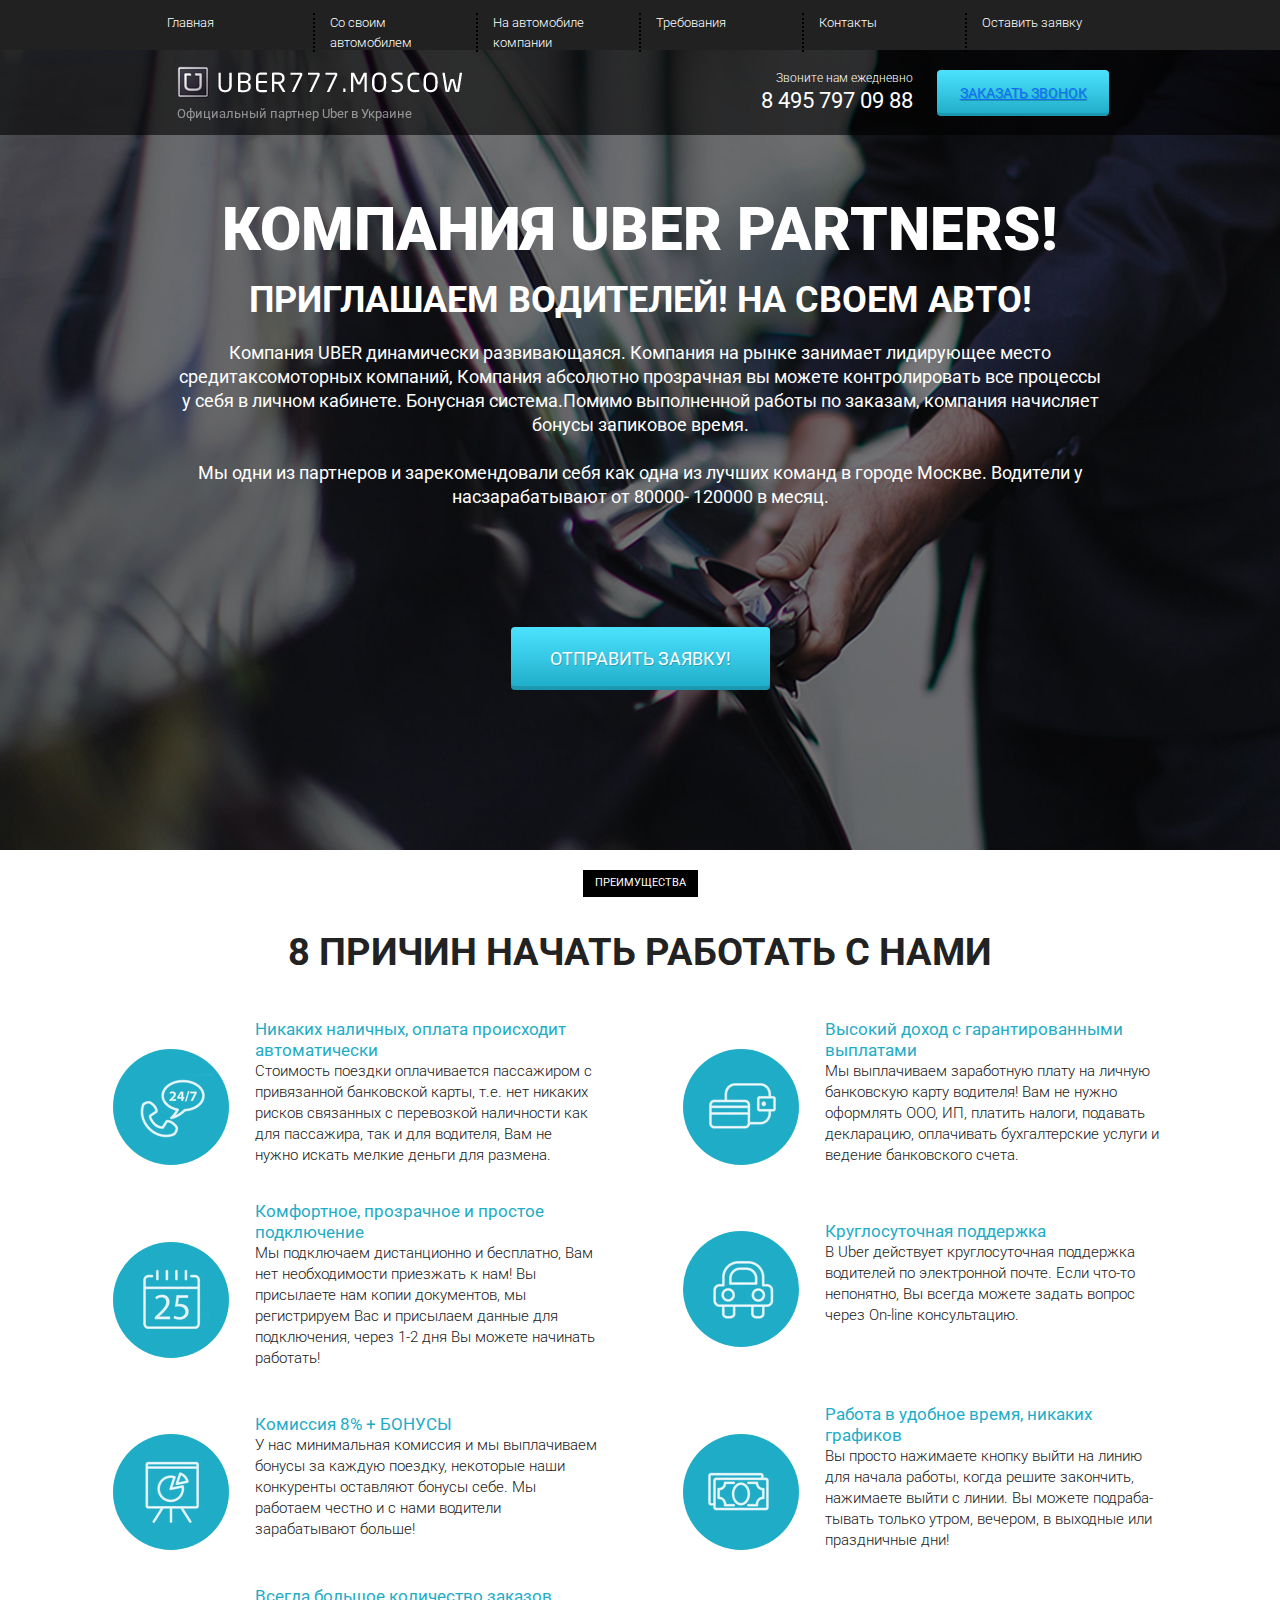
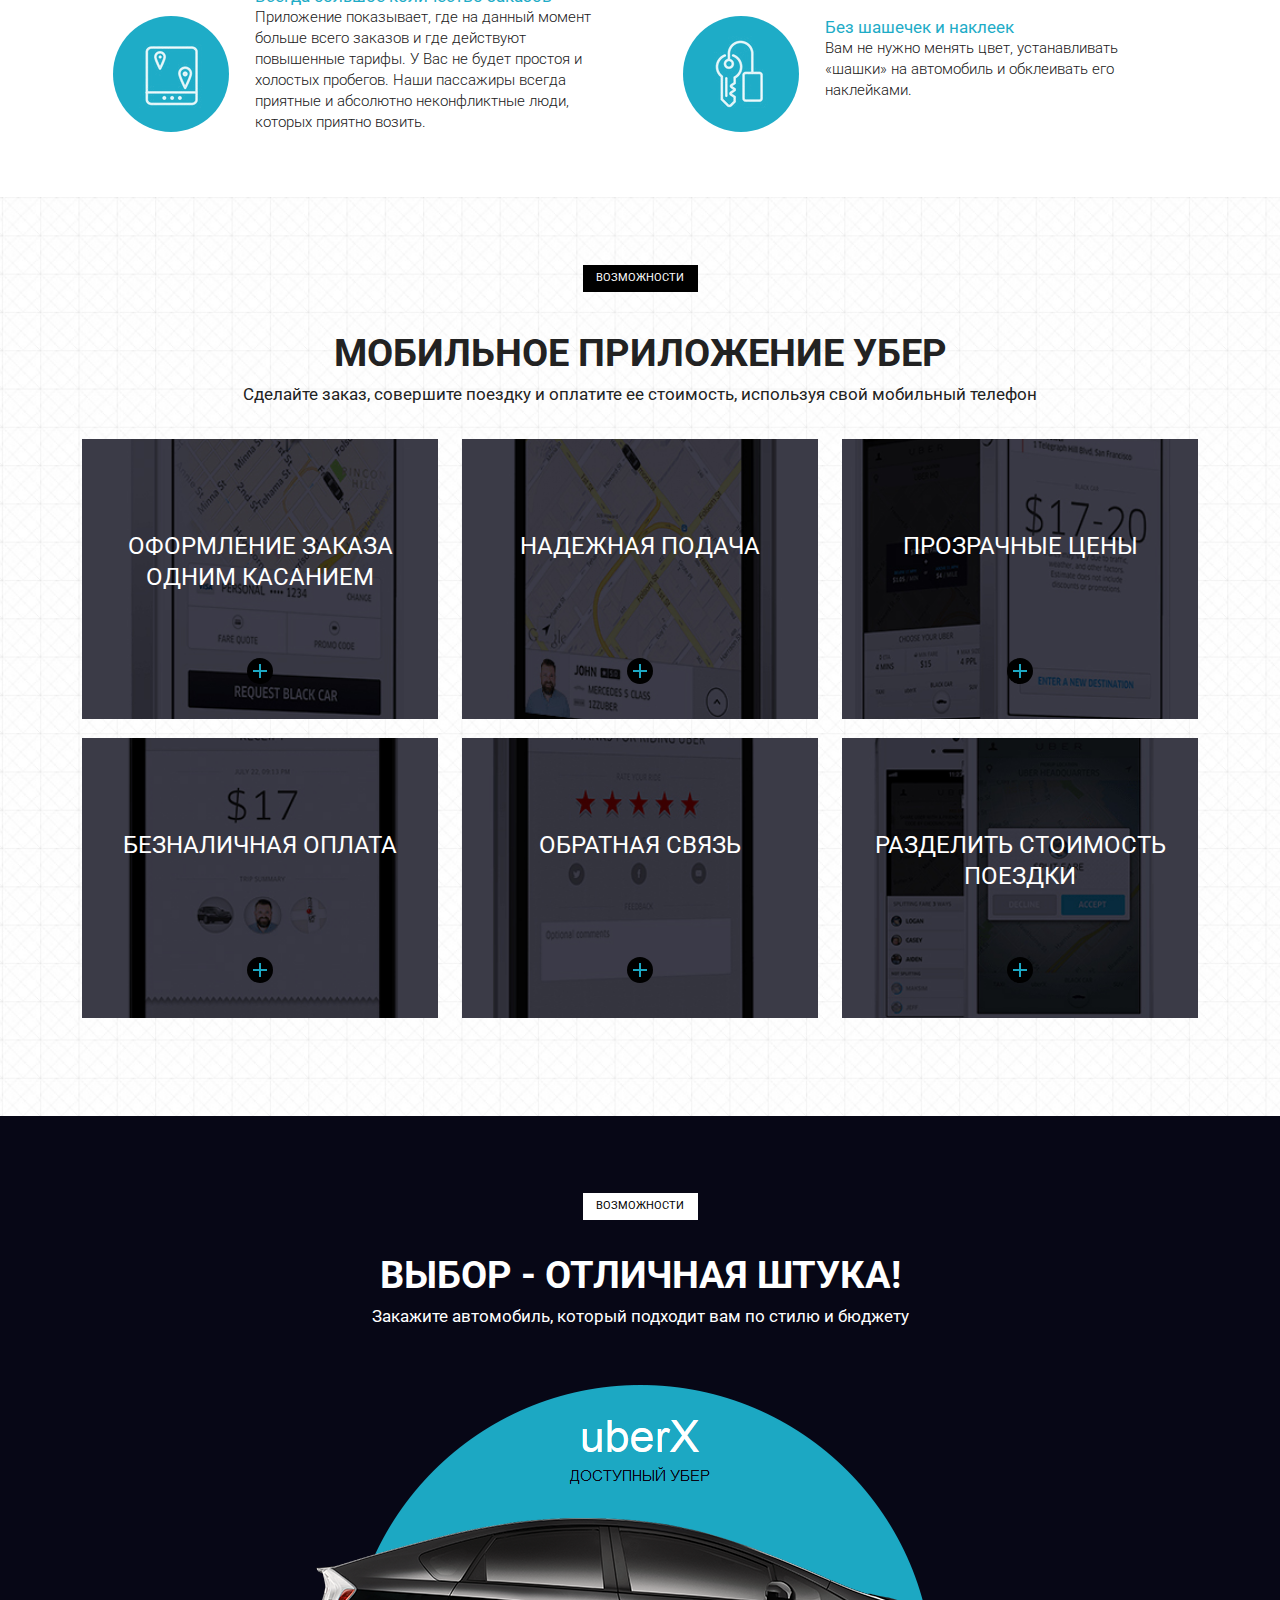
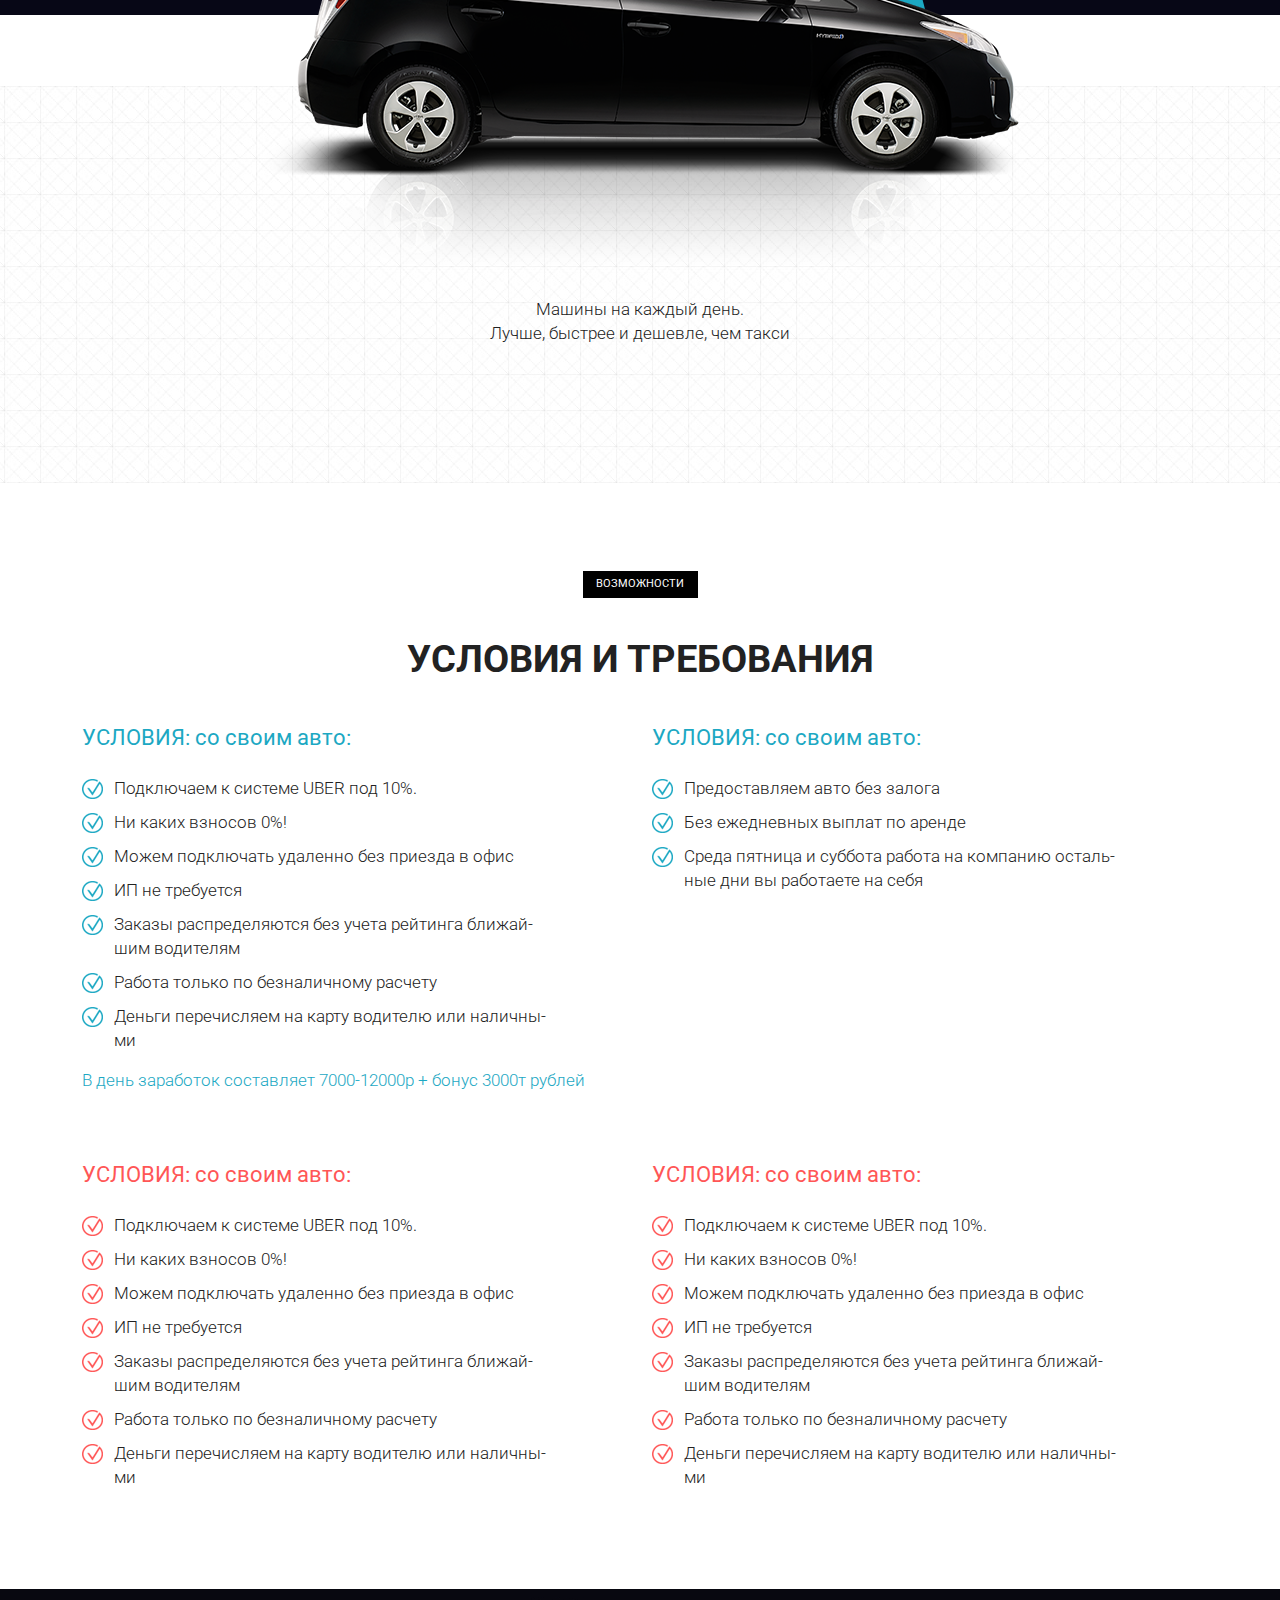
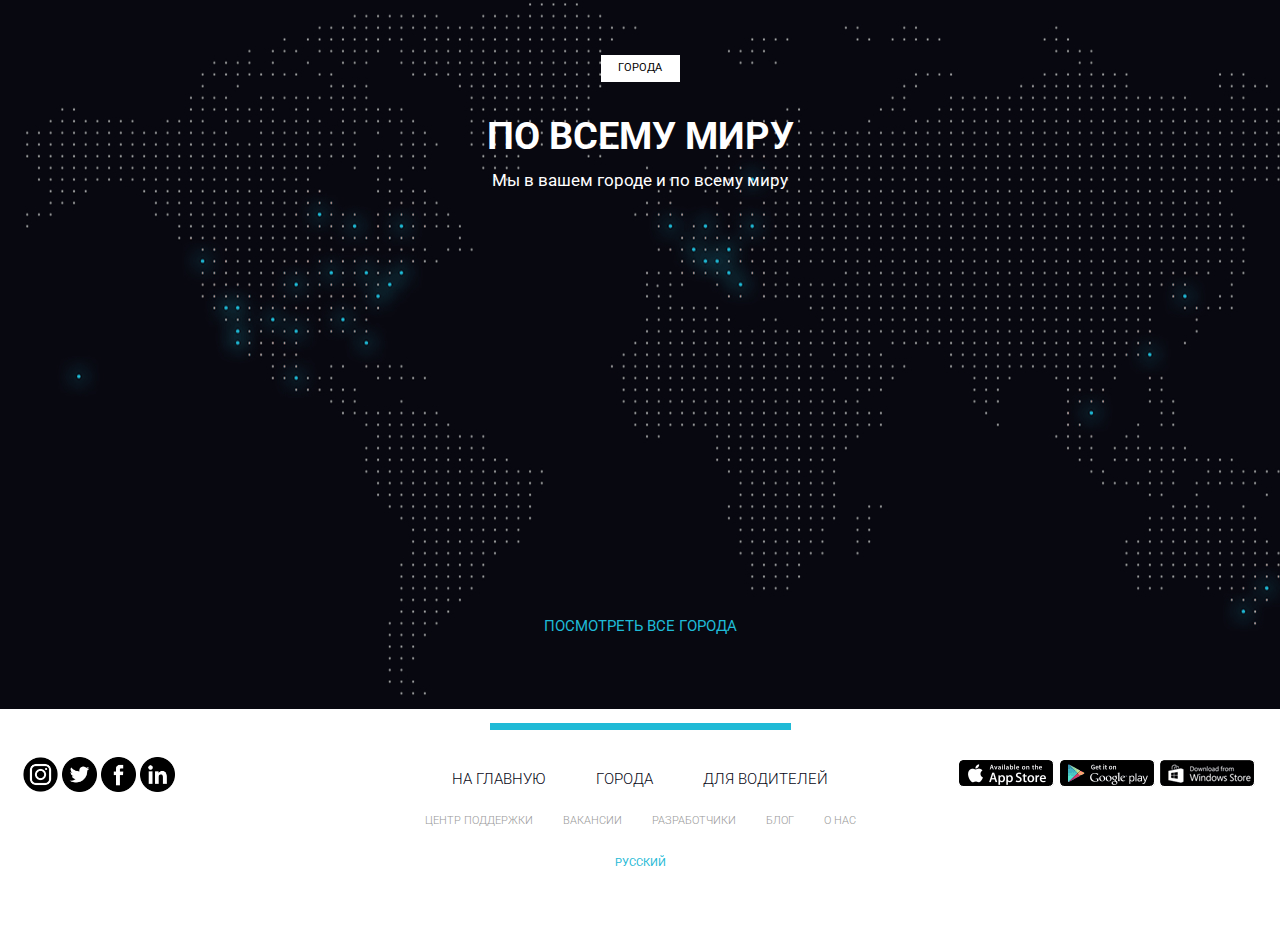
<file: index.html>
<!DOCTYPE html>
<html lang="en">

<head>
    <meta charset="UTF-8">
    <meta http-equiv="X-UA-Compatible" content="IE=edge">
    <meta name="viewport" content="width=device-width, initial-scale=1.0">
    <title>UBER</title>
    <link rel="icon" href="img/icons/favicon.ico " type="image/x-icon">
    <link href="https://fonts.googleapis.com/css2?family=Roboto:wght@100;300;400;700&display=swap" rel="stylesheet">
    <link rel="stylesheet" href="css/bootstrap-reboot.min.css">
    <link rel="stylesheet" href="css/bootstrap-grid.min.css">
    <link rel="stylesheet" href="css/bootstrap.css">
    <link rel="stylesheet" href="css/style.css">
</head>

<body>
    <header>
        <nav>
            <div class="container">
            <ul class="menu">
                <li class="menu_item"><a href="#" title="Главная" class="menu_link">Главная</a></li>
                <li class="menu_item"><a href="#require" class="menu_link" target="_blank">Со своим автомобилем</a></li>
                <li class="menu_item"><a href="#" class="menu_link"> На автомобиле компании<a><li>
                <li class="menu_item"><a href="#" class="menu_link">Требования</a></li>
                <li class="menu_item"><a href="#" class="menu_link">Контакты</a></li>
                <li class="menu_item"><a href="#" class="menu_link">Оставить заявку</a></li>
            </ul>
            </div>
            <div class="hamburger">
                <span></span>
                <span></span>
                <span></span>
            </div> 
        </nav>
        <div class="subheader">
            <div class="container">
                <div class="row">
                    <div class="col-6 col-md-4 offset-md-1">
                        <a href="#" class="subheader_logo"><img src="img/logo/Uber.png" alt="logo"></a>
                        <div class="subheader_official">
                            Официальный партнер Uber в Украине
                        </div>
                    </div>
                    <div class="xs-hidden col-md-3 offset-md-1 col-xl-2 offset-xl-2">
                        <div class="subheader_call">Звоните нам ежедневно</div>
                        <a href="tel:84957970988" class="subheader_phone">8 495 797 09 88</a>
                    </div>
                    <div class="col-6 col-md-3">
                        <a href="tel:84957970988" class="xs-visible subheader_phone">8 495 797 09 88</a>
                        <button class="btn"><a href="tel:84957970988">заказать звонок</a></button>
                    </div>
                </div>
            </div>
        </div>
    </header>

<section class="promo">
<div class="container">
<div class="row">
    <div class="col-md-12 offset-md-0 col-lg-10 offset-lg-1">
    <h1 class="promo_header">КОМПАНИЯ UBER PARTNERS!</h1>
    <h2 class="promo_subheader">ПРИГЛАШАЕМ ВОДИТЕЛЕЙ! НА СВОЕМ АВТО!</h2>
    <div class="promo_descr">Компания UBER динамически развивающаяся. 
        Компания на рынке занимает лидирующее место
        средитаксомоторных компаний, Компания абсолютно прозрачная вы можете контролировать все процессы у
        себя в личном кабинете. Бонуcная система.Помимо выполненной работы по заказам, компания начисляет
        бонусы запиковое время.
        <br><br>
        Мы одни из партнеров и зарекомендовали себя как одна из лучших команд в городе Москве. Водители у
        насзарабатывают от 80000- 120000 в месяц.</div>
    </div>  
    <button class="btn">ОТПРАВИТЬ ЗАЯВКУ!</button>
</div>
</div>
</section>
<section class="reasons">
<div class="container">
<div class="label">преимущества</div>
<h2 class="title">8 причин начать работать с нами</h2>
<div class="row">
    <div class="col-md-6">
        <div class="reasons_block">
            <div class="reasons_round">
                <img src="img/icons/Иконка.png" alt="1">
            </div>
            <div class="reasons_descr">
                <div class="reasons_subtitle">Никаких наличных, оплата происходит автоматически</div>
                <div class="reasons_text">Стоимость поездки оплачивается пассажиром с привязанной банковской карты, т.е. нет никаких рисков связанных с перевозкой наличности как для пассажира, так и для водителя, Вам не нужно искать мелкие деньги для размена.</div>
            </div>
        </div>
    </div>
    <div class="col-md-6">
        <div class="reasons_block">
            <div class="reasons_round">
                <img src="img/icons/Иконка1.png" alt="2">
            </div>
            <div class="reasons_descr">
                <div class="reasons_subtitle">Высокий доход с гарантированными выплатами</div>
                <div class="reasons_text">Мы выплачиваем заработную плату на личную банковскую карту водителя! Вам не нужно оформлять ООО, ИП, платить налоги, подавать декларацию, оплачивать бухгалтерские услуги и ведение банковского счета.</div>
            </div>
        </div>
    </div>
    <div class="col-md-6">
        <div class="reasons_block">
            <div class="reasons_round">
                <img src="img/icons/Иконка2.png" alt="3">
            </div>
            <div class="reasons_descr">
                <div class="reasons_subtitle">Комфортное, прозрачное и простое  подключение</div>
                <div class="reasons_text">Мы подключаем дистанционно и бесплатно, Вам нет необходимости приезжать к нам! Вы присылаете нам копии документов, мы регистрируем Вас и присылаем данные для подключения, через 1-2 дня Вы можете начинать работать!</div>
            </div>
        </div>
    </div>
    <div class="col-md-6">
        <div class="reasons_block">
            <div class="reasons_round">
                <img src="img/icons/Иконка3.png" alt="4">
            </div>
            <div class="reasons_descr">
                <div class="reasons_subtitle">Круглосуточная поддержка</div>
                <div class="reasons_text">В Uber действует круглосуточная поддержка водителей по электронной почте. Если что-то непонятно, Вы всегда можете задать вопрос через On-line консультацию.</div>
            </div>
        </div>
    </div>
    <div class="col-md-6">
        <div class="reasons_block">
            <div class="reasons_round">
                <img src="img/icons/Иконка4.png" alt="5">
            </div>
            <div class="reasons_descr">
                <div class="reasons_subtitle">Комиссия 8% + БОНУСЫ</div>
                <div class="reasons_text">У нас минимальная комиссия и мы выплачиваем бонусы за каждую поездку, некоторые наши конкуренты оставляют бонусы себе. Мы работаем честно и с нами водители зарабатывают больше!</div>
            </div>
        </div>
    </div>
        <div class="col-md-6">
            <div class="reasons_block">
                <div class="reasons_round">
                    <img src="img/icons/Иконка5.png" alt="6">
                </div>
                <div class="reasons_descr">
                    <div class="reasons_subtitle">Работа в удобное время, никаких графиков</div>
                    <div class="reasons_text">Вы просто нажимаете кнопку выйти на линию для начала работы, когда решите закончить, нажимаете выйти с линии. Вы можете подраба-
                        тывать только утром, вечером, в выходные или праздничные дни! </div>
                </div>
            </div>
        </div>
        <div class="col-md-6">
            <div class="reasons_block">
                <div class="reasons_round">
                    <img src="img/icons/Иконка6.png" alt="7">
                </div>
                <div class="reasons_descr">
                    <div class="reasons_subtitle">Всегда большое количество заказов</div>
                    <div class="reasons_text">Приложение показывает, где на данный момент больше всего заказов и где действуют повышенные тарифы. У Вас не будет простоя и холостых пробегов. Наши пассажиры всегда приятные и абсолютно неконфликтные люди, которых приятно возить.</div>
                </div>
            </div>
        </div>
        <div class="col-md-6">
            <div class="reasons_block">
                <div class="reasons_round">
                    <img src="img/icons/Иконка7.png" alt="8">
                </div>
                <div class="reasons_descr">
                    <div class="reasons_subtitle">Без шашечек и наклеек</div>
                    <div class="reasons_text">Вам не нужно менять цвет, устанавливать «шашки» на автомобиль и обклеивать его наклейками.</div>
                </div>
            </div>
        </div>
    </div>
        </div>
    </section>
<section class="mobile">
<div class="container">
<div class="label">возможности</div>
<div class="title_2">мобильное приложение убер</div>
<div class="subtitle_top">Сделайте заказ, совершите поездку и оплатите ее стоимость, используя свой мобильный телефон</div>
<div class="row">
<div class="col-md-4">
    <div class="mobile_item mobile_item_1">
        <div class="mobile_subtitle">оформление заказа одним касанием</div>
        <div class="mobile_subtitle_plus"></div>
    </div>
</div>
<div class="col-md-4">
    <div class="mobile_item mobile_item_2">
        <div class="mobile_subtitle">надежная подача</div>
        <div class="mobile_subtitle_plus"></div>
    </div>
</div>
<div class="col-md-4">
    <div class="mobile_item mobile_item_3">
        <div class="mobile_subtitle">прозрачные цены</div>
        <div class="mobile_subtitle_plus"></div>
    </div>
</div>
<div class="col-md-4">
    <div class="mobile_item mobile_item_4">
        <div class="mobile_subtitle">безналичная оплата</div>
        <div class="mobile_subtitle_plus"></div>
    </div>
</div>
<div class="col-md-4">
    <div class="mobile_item mobile_item_5">
        <div class="mobile_subtitle">обратная связь</div>
        <div class="mobile_subtitle_plus"></div>
    </div>
</div>
<div class="col-md-4">
    <div class="mobile_item mobile_item_6">
        <div class="mobile_subtitle">разделить стоимость поездки</div>
        <div class="mobile_subtitle_plus"></div>
    </div>
</div>
</div>
</div>
</section>
<section class="choice">
<div class="container">
    <div class="black"></div>
    <div class="label">Возможности</div>
    <div class="title">Выбор - отличная штука!</div>
    <div class="subtitle">Закажите автомобиль, который подходит вам по стилю и бюджету</div>
    
        <img class="choice_car" src="img/icons/car.png" alt="car">
    
    <div class="choice_text">Машины на каждый день. <br> Лучше, быстрее и дешевле, чем такси</div>
</div>
</section>
<section class="require" id="require">
    <div class="container">
    <div class="label">возможности</div>
    <div class="title">условия и требования</div>
    <div class="row">
        <div class="col-md-6">
      <div class="require_block">
        <div class="require_title">
            УСЛОВИЯ: со своим авто:
        </div>
    <ul class="require_list">
     <li><img src="img/icons/check_blue.png" alt="check"> Подключаем к системе UBER  под 10%.</li>
     <li><img src="img/icons/check_blue.png" alt="check"> Ни каких взносов  0%!</li>
     <li><img src="img/icons/check_blue.png" alt="check"> Можем подключать удаленно без приезда в офис</li>
     <li><img src="img/icons/check_blue.png" alt="check"> ИП не требуется</li>
     <li><img src="img/icons/check_blue.png" alt="check"> Заказы распределяются без учета рейтинга ближай- <br>
         шим водителям</li>
     <li><img src="img/icons/check_blue.png" alt="check"> Работа только по безналичному расчету</li>
     <li><img src="img/icons/check_blue.png" alt="check"> Деньги перечисляем на карту водителю или наличны- <br>
         ми</li>
    </ul>
    <div class="require_description">
        В день заработок составляет 7000-12000р + бонус 3000т рублей
    </div>
      </div>
        </div>
        <div class="col-md-6">
            <div class="require_block">
                <div class="require_title">
                    УСЛОВИЯ: со своим авто:
                </div>
            <ul class="require_list">
             <li> <img src="img/icons/check_blue.png" alt="check"> Предоставляем авто без залога</li>
             <li><img src="img/icons/check_blue.png" alt="check"> Без ежедневных выплат по аренде</li>
             <li><img src="img/icons/check_blue.png" alt="check"> Среда пятница и суббота работа на компанию осталь- <br>
                ные дни вы работаете на себя</li>
             
             
            </ul>
            </div>
        </div>
        <div class="col-md-6">
            <div class="require_block require_block_nmb warning">
                <div class="require_title">
                    УСЛОВИЯ: со своим авто:
                </div>
            <ul class="require_list">
             <li><img src="img/icons/check_red.png" alt="check"> Подключаем к системе UBER  под 10%.</li>
             <li><img src="img/icons/check_red.png" alt="check"> Ни каких взносов  0%!</li>
             <li><img src="img/icons/check_red.png" alt="check"> Можем подключать удаленно без приезда в офис</li>
             <li><img src="img/icons/check_red.png" alt="check"> ИП не требуется</li>
             <li><img src="img/icons/check_red.png" alt="check"> Заказы распределяются без учета рейтинга ближай- <br>
                 шим водителям</li>
             <li><img src="img/icons/check_red.png" alt="check"> Работа только по безналичному расчету</li>
             <li><img src="img/icons/check_red.png" alt="check"> Деньги перечисляем на карту водителю или наличны- <br>
                 ми</li>
            </ul>
            </div>
        </div>
        <div class="col-md-6">
            <div class="require_block require_block_nmb warning">
                <div class="require_title">
                    УСЛОВИЯ: со своим авто:
                </div>
            <ul class="require_list">
             <li><img src="img/icons/check_red.png" alt="check"> Подключаем к системе UBER  под 10%.</li>

             <li><img src="img/icons/check_red.png" alt="check"> Ни каких взносов  0%!</li>
             <li><img src="img/icons/check_red.png" alt="check"> Можем подключать удаленно без приезда в офис</li>
             <li> <img src="img/icons/check_red.png" alt="check"> ИП не требуется</li>
             <li><img src="img/icons/check_red.png" alt="check"> Заказы распределяются без учета рейтинга ближай- <br>
                 шим водителям</li>
             <li><img src="img/icons/check_red.png" alt="check"> Работа только по безналичному расчету</li>
             <li><img src="img/icons/check_red.png" alt="check"> Деньги перечисляем на карту водителю или наличны- <br>
                 ми </li>
                 
            </ul>
            </div>
        </div>
    </div>
    </div>
</section>
<section class="city">
<div class="container">
    <div class="label">города</div>
    <div class="title">По всему миру</div>
    <div class="subtitle">Мы в вашем городе и по всему миру</div>
    <bottom class="bottom_text"><a href="#">посмотреть все города</a></bottom>
</div>
</section>
<section class="footer" >
     <div class="wrapper">
       <div class="wrapper_icons">
           <img class="img" src="img/icons/instagram.png" alt="instagram">
           <img class="img" src="img/icons/twitter.png" alt="twit">
           <img class="img" src="img/icons/facebook.png" alt="facebook">
           <img class="img" src="img/icons/linkedin.png" alt="link">
       </div>
       <div class="logo">
           <img class="img" src="img/icons/logo.png" alt="store">
       </div>
        </div>
    <div class="container">
        <div class="line"></div>
        <div class="link">
            <a href="#">на главную</a>
            <a href="#">города</a>
            <a href="#">для водителей</a>
        </div>
        <div class="sub">
            <a href="#">центр поддержки</a>
            <a href="#">вакансии</a>
            <a href="#">разработчики</a>
            <a href="#">блог</a>
            <a href="#">о нас</a>
        </div>
        <div class="languge">русский</div>
    </div>
    </div>
</section>
<script src="js/script.js"></script>
</body>

</html>
</file>
<file: css/style.css>
* {
	font-family: "Roboto", sans-serif;
}

body {
	width: 100%;
	height: 100%;
	overflow-x: hidden;
}

header {
	position: relative;
	height: 50px;
}

nav {
	height: 50px;
	position: fixed;
	z-index: 2;
	background-color: #212121;
	min-width: 100%;
}

.hamburger {
	display: none;
}

.menu {
	display: -webkit-box;
	display: -ms-flexbox;
	display: flex;
	-webkit-box-pack: justify;
	-ms-flex-pack: justify;
	justify-content: space-between;
	padding: 13px 70px;
	margin: 0;
	list-style: none;
}
.menu .menu_link {
	font-weight: 300;
	font-size: 13px;
	color: #FFFFFF;
	text-decoration: none;
}
.menu .menu_item {
	width: 100%;
	border-right: 2px dotted black;
	padding-right: 20px;
	padding-left: 15px;
	font-size: 13px;
}
.menu .menu_item:last-child {
	border-right: none;
}

.subheader {
	position: absolute;
	top: 50px;
	min-width: 100%;
	height: 84.51px;
	background-color: rgba(0, 0, 0, 0.6);
}
.subheader .subheader_logo {
	display: block;
	min-width: 100%;
	margin-top: 16px;
}
.subheader .subheader_official {
	font-weight: 400;
	font-size: 13px;
	color: #FFFFFF;
	opacity: 0.5;
	margin-top: 6px;
}
.subheader .subheader_call {
	font-weight: 300;
	font-size: 12px;
	text-align: right;
	color: #FFFFFF;
	margin-top: 19px;
}
.subheader .subheader_phone {
	display: block;
	font-weight: 400;
	font-size: 22px;
	line-height: 13px;
	text-transform: uppercase;
	color: #FFFFFF;
	margin-top: 8px;
	text-align: right;
	line-height: 12px;
	text-decoration: none;
}
.subheader .btn {
	width: 172px;
	height: 46px;
	font-weight: 400;
	font-size: 14px;
	text-transform: uppercase;
	color: #FFFFFF;
	text-shadow: 1px 1px 0px rgba(0, 0, 0, 0.21);
	background: -webkit-gradient(linear, left bottom, left top, from(#1EACC7), to(#4CE2FF));
	background: linear-gradient(0deg, #1EACC7 0%, #4CE2FF 100%);
	-webkit-box-shadow: inset 0px -3px 0px rgba(0, 0, 0, 0.12);
	box-shadow: inset 0px -3px 0px rgba(0, 0, 0, 0.12);
	border-radius: 4px;
	margin: 20px 0;
	border: none;
}
.subheader .btn:hover {
	background-image: none;
	background-color: violet;
	-webkit-transition: 5s all;
	transition: 5s all;
}
.subheader .btn:focus {
	background-color: green;
}

.promo {
	min-height: 800px;
	background: url(../img/img/uber_bg.jpg) center center/cover no-repeat;
	padding: 150px 0 135px 0;
}
.promo_header {
	font-weight: 900;
	text-align: center;
	text-transform: uppercase;
	color: #FFFFFF;
	font-size: 60px;
	line-height: 60px;
	margin: 0;
}
.promo_subheader {
	font-weight: 700;
	font-size: 36px;
	text-align: center;
	text-transform: uppercase;
	color: #FFFFFF;
	line-height: 36px;
	margin: 0;
	margin-top: 22px;
}
.promo_descr {
	font-weight: 400;
	font-size: 18px;
	line-height: 24px;
	text-align: center;
	color: #FFFFFF;
	margin-top: 23px;
}
.promo .btn {
	display: block;
	margin: 118px auto 0 auto;
	width: 259px;
	height: 63px;
	background: -webkit-gradient(linear, left bottom, left top, from(#1EACC7), to(#4CE2FF));
	background: linear-gradient(0deg, #1EACC7 0%, #4CE2FF 100%);
	-webkit-box-shadow: inset 0px -4px 0px rgba(0, 0, 0, 0.12);
	box-shadow: inset 0px -4px 0px rgba(0, 0, 0, 0.12);
	border-radius: 4px;
	border: none;
	font-weight: 400;
	font-size: 18px;
	text-align: center;
	text-transform: uppercase;
	color: #FFFFFF;
	text-shadow: 1px 1px 0px rgba(0, 0, 0, 0.21);
}
.promo .btn:hover {
	background-image: none;
	background-color: violet;
	-webkit-transition: 5s all;
	transition: 5s all;
}
.promo .btn:focus {
	background-color: green;
}

.reasons {
	min-height: 849px;
	margin: 18px 0 64px 0;
}
.reasons .title {
	font-weight: 700;
	font-size: 38px;
	text-align: center;
	text-transform: uppercase;
	margin-top: 33px;
	color: #222222;
}
.reasons_block {
	display: -webkit-box;
	display: -ms-flexbox;
	display: flex;
	-webkit-box-pack: center;
	-ms-flex-pack: center;
	justify-content: center;
	-webkit-box-align: center;
	-ms-flex-align: center;
	align-items: center;
	margin-top: 35px;
}
.reasons_round {
	display: -webkit-box;
	display: -ms-flexbox;
	display: flex;
	-webkit-box-pack: center;
	-ms-flex-pack: center;
	justify-content: center;
	-webkit-box-align: center;
	-ms-flex-align: center;
	align-items: center;
	width: 116px;
	height: 116px;
	border-radius: 100%;
	background: #1EACC7;
	margin-right: 26px;
	margin-top: 30px;
}
.reasons_descr {
	width: 343px;
}
.reasons_subtitle {
	font-weight: 400;
	font-size: 17px;
	line-height: 21px;
	color: #1EACC7;
}
.reasons_text {
	color: #202020;
	font-size: 15px;
	font-weight: 300;
	line-height: 21px;
}

.label {
	display: block;
	margin: 0 auto;
	padding: 5px 12px;
	font-weight: 400;
	font-size: 11px;
	text-transform: uppercase;
	width: 115px;
	height: 27px;
	color: #FFFFFF;
	background: #000000;
	margin-top: 20px;
	text-align: center;
}

.mobile {
	min-height: 864px;
	padding: 48px 0 79px 0;
	background: url(../img/img/mobile_bg.jpg) center center/cover no-repeat;
}
.mobile .row {
	margin-top: 32px;
}
.mobile_item {
	position: relative;
	max-width: 100%;
	height: 280px;
	margin: 0 auto;
	margin-bottom: 19px;
	padding-top: 92px;
}
.mobile_item_1 {
	background: url("../img/img/card_1.png") center center/cover no-repeat;
}
.mobile_item_2 {
	background: url("../img/img/card_2.png") center center/cover no-repeat;
}
.mobile_item_3 {
	background: url("../img/img/card_3.png") center center/cover no-repeat;
}
.mobile_item_4 {
	background: url("../img/img/card_4.png") center center/cover no-repeat;
}
.mobile_item_5 {
	background: url("../img/img/card_5.png") center center/cover no-repeat;
}
.mobile_item_6 {
	background: url("../img/img/card_6.png") center center/cover no-repeat;
}
.mobile_subtitle {
	font-weight: 400;
	font-size: 24px;
	line-height: 31px;
	text-align: center;
	color: #FFFFFF;
	text-align: center;
	text-transform: uppercase;
}
.mobile_subtitle_plus {
	display: -webkit-box;
	display: -ms-flexbox;
	display: flex;
	-webkit-box-pack: center;
	    -ms-flex-pack: center;
	        justify-content: center;
	-webkit-box-align: center;
	    -ms-flex-align: center;
	        align-items: center;
	position: absolute;
	bottom: 35px;
	left: 50%;
	-webkit-transform: translateX(-50%);
	        transform: translateX(-50%);
	width: 26px;
	height: 26px;
	background: #000000;
	border-radius: 100%;
	margin: 0 auto;
	cursor: pointer;
}
.mobile_subtitle_plus:before {
	content: "";
	display: block;
	width: 14px;
	height: 2px;
	background-color: #1CA8C3;
}
.mobile_subtitle_plus::after {
	content: "";
	position: absolute;
	left: 50%;
	-webkit-transform: translateX(-50%);
	        transform: translateX(-50%);
	display: block;
	width: 2px;
	height: 14px;
	background-color: #1CA8C3;
}
.mobile_subtitle_plus:hover::before, .mobile_subtitle_plus:hover::after {
	background-color: green;
	-webkit-transform: scale(2);
	        transform: scale(2);
	-webkit-transition: 3s all;
	transition: 3s all;
}

.mobile .title_2 {
	font-weight: 700;
	font-size: 38px;
	text-align: center;
	text-transform: uppercase;
	margin-top: 33px;
	color: #222222;
}
.mobile .subtitle_top {
	font-weight: 400;
	font-size: 17px;
	text-align: center;
	color: #222222;
}

.choice {
	position: relative;
	min-height: 898px;
	padding: 57px 0 138px 0;
	background: url("../img/img/white_car.jpg") 50% bottom no-repeat;
}
.choice_car {
	position: relative;
	z-index: 1;
	display: block;
	margin: 55px auto 0 auto;
	-webkit-transition: 5s;
	transition: 5s;
}
.choice_car:hover {
	-webkit-transform: scale(2);
	        transform: scale(2);
}
.choice .label {
	font-weight: 400;
	font-size: 11px;
	text-align: center;
	text-transform: uppercase;
	color: black;
	background-color: white;
	-webkit-transition: 5s;
	transition: 5s;
}
.choice .label:hover {
	-webkit-transform: scale(2);
	        transform: scale(2);
}
.choice .black {
	position: absolute;
	top: 0;
	left: 0;
	height: 499px;
	width: 100%;
	background-color: #070716;
	z-index: -1;
}
.choice .title {
	font-weight: 700;
	font-size: 38px;
	text-align: center;
	text-transform: uppercase;
	color: #FFFFFF;
	margin-top: 27px;
}
.choice .subtitle {
	font-weight: 400;
	font-size: 17px;
	text-align: center;
	color: white;
}
.choice_text {
	font-weight: 300;
	font-size: 17px;
	line-height: 24px;
	text-align: center;
	color: #222222;
	margin-top: 30px;
}
.choice_text::before {
	display: block;
	content: "";
	height: 2px;
	width: 0%;
	-webkit-transition: 5s all;
	transition: 5s all;
}
.choice_text:hover::before {
	width: 100%;
}

.require {
	padding: 68px 0 84px 0;
}
.require_block {
	margin: 33px 0 33px;
}
.require_block_nmb {
	margin-bottom: 0px;
}
.require .title {
	font-weight: 700;
	font-size: 38px;
	text-align: center;
	text-transform: uppercase;
	margin-top: 33px;
	color: #222222;
}
.require_title {
	font-weight: 400;
	font-size: 22px;
	color: #1CA8C3;
}
.require_list {
	list-style-type: none;
	margin-top: 22px;
}
.require_list li {
	position: relative;
	font-weight: 300;
	font-size: 17px;
	line-height: 24px;
	color: #222222;
	margin-bottom: 10px;
	display: -webkit-box;
	display: -ms-flexbox;
	display: flex;
	-webkit-box-align: center;
	    -ms-flex-align: center;
	        align-items: center;
}
.require_list li img {
	display: block;
	position: absolute;
	left: -32px;
	top: 3px;
}
.require_description {
	font-weight: 300;
	font-size: 17px;
	line-height: 24px;
	color: #1CA8C3;
}
.require .warning .require_title {
	color: #FF5656;
}

.city {
	position: relative;
	min-height: 720px;
	background: url(../img/img/world_bg.jpg);
	padding: 46px 0 22px 0;
}
.city .label {
	width: 79px;
	height: 27px;
	background: #FFFFFF;
	color: black;
}
.city .title {
	font-weight: 700;
	font-size: 38px;
	text-align: center;
	text-transform: uppercase;
	color: #FFFFFF;
	margin-top: 26px;
}
.city .subtitle {
	font-weight: 400;
	font-size: 17px;
	text-align: center;
	color: #FFFFFF;
	margin-top: 3px;
}
.city .bottom_text a {
	font-size: 15px;
	line-height: 68px;
	text-transform: uppercase;
	color: #1FBAD6;
	text-align: center;
	text-decoration: none;
	padding: 0 10px 0 10px;
	position: absolute;
	left: 50%;
	-webkit-transform: translateX(-50%);
	        transform: translateX(-50%);
	bottom: 49px;
}
.city .bottom_text a:hover {
	-webkit-box-shadow: 5px -20px 8px;
	        box-shadow: 5px -20px 8px;
}

.footer {
	position: relative;
	min-height: 155px;
	padding: 14px 23px 39px 23px;
}
.footer .line {
	width: 301px;
	height: 7px;
	background: #1FBAD6;
	margin: 0 auto;
}
.footer .wrapper_icons {
	position: absolute;
	left: 23px;
	top: 48px;
}
.footer .wrapper_icons .img {
	width: 35px;
	height: 35px;
}
.footer .wrapper .logo {
	position: absolute;
	right: 21px;
	top: 51px;
	width: 300px;
	height: 30px;
}
.footer .container .link {
	display: -webkit-box;
	display: -ms-flexbox;
	display: flex;
	-webkit-box-pack: center;
	    -ms-flex-pack: center;
	        justify-content: center;
	-webkit-box-align: center;
	    -ms-flex-align: center;
	        align-items: center;
	font-weight: 300;
	font-size: 15px;
	line-height: 68px;
}
.footer .container .link a {
	text-transform: uppercase;
	color: #070716;
	text-decoration: none;
	margin-right: 50px;
	margin-top: 15px;
}
.footer .container .link a:last-child {
	margin-right: 0;
}
.footer .container .sub {
	display: -webkit-box;
	display: -ms-flexbox;
	display: flex;
	-webkit-box-pack: center;
	    -ms-flex-pack: center;
	        justify-content: center;
	-webkit-box-align: center;
	    -ms-flex-align: center;
	        align-items: center;
	font-weight: 300;
	font-size: 11px;
}
.footer .container .sub a {
	text-transform: uppercase;
	color: #999999;
	text-decoration: none;
	margin-right: 30px;
}
.footer .container .sub a:last-child {
	margin-right: 0;
}
.footer .container .languge {
	font-weight: 400;
	font-size: 11px;
	line-height: 68px;
	text-align: center;
	text-transform: uppercase;
	color: #1FBAD6;
}

.xs-visible.subheader_phone {
	display: none;
}
@media (max-width: 1200px) {
	.menu {
		padding-right: 20px;
		padding-left: 5px;
		font-size: 13px;
	}
	.promo .promo_header {
		font-size: 50px;
	}

	.reasons_block {
		-webkit-box-align: start;
		    -ms-flex-align: start;
		        align-items: flex-start;
	}

	.reasons_descr {
		width: 300px;
	}

	.mobile .mobile_item {
		width: 300px;
	}
	.choice .title {
		font-size: 30px;
	}
	.choice .choice_car {
		width: 80%;
	}

	.require .title {
		font-size: 35px;
	}

	.wrapper {
		position: relative;
	}
	.wrapper .logo img {
		position: absolute;
		left: -600px;
		top: 100px;
	}
}
@media (max-width: 991px) {
	.menu .menu_item {
		padding-right: 8px;
	}
	.menu .menu_link {
		font-size: 12px;
	}

	.subheader_logo img {
		width: 100%;
	}
	.subheader .subheader_official {
		font-size: 13px;
	}
	.subheader .subheader_phone {
		font-size: 18px;
	}
	.subheader .btn {
		width: 150px;
		font-size: 13px;
	}

	.promo .promo_header {
		font-size: 35px;
	}
	.promo .promo_subheader {
		font-size: 25px;
	}
	.promo .promo_desc {
		font-size: 15px;
	}

	.reasons_block {
		-webkit-box-orient: vertical;
		-webkit-box-direction: normal;
		    -ms-flex-direction: column;
		        flex-direction: column;
		-webkit-box-align: center;
		    -ms-flex-align: center;
		        align-items: center;
	}

	.reasons_descr {
		margin-top: 20px;
	}

	.reasons_round {
		margin-right: 0;
	}

	.mobile .mobile_item {
		height: 250px;
	}
	.choice_title {
		font-size: 25px;
	}

	.require .title {
		font-size: 25px;
	}
	.require_title {
		font-size: 20px;
	}
	.require_list li {
		font-size: 15px;
	}

	.city .title {
		font-size: 30px;
	}

	.wrapper {
		position: relative;
	}
	.wrapper .wrapper_icons {
		position: absolute;
		top: 150px;
	}
	.wrapper .logo img {
		position: absolute;
		left: -380px;
		top: 150px;
		padding-bottom: 20px;
	}

	.choice {
		min-height: 800px;
	}

	.city {
		min-height: 650px;
	}
}
@media (max-width: 767px) {
	.menu {
		position: fixed;
		-webkit-box-orient: vertical;
		-webkit-box-direction: normal;
		    -ms-flex-direction: column;
		        flex-direction: column;
		-webkit-box-pack: center;
		    -ms-flex-pack: center;
		        justify-content: center;
		-webkit-box-align: center;
		    -ms-flex-align: center;
		        align-items: center;
		top: 0;
		left: -100%;
		width: 50%;
		height: 100vh;
		padding: 20px 15px;
		background-color: rgba(0, 0, 0, 0.8);
		-webkit-transition: 0.8s all;
		transition: 0.8s all;
	}
	.menu_active {
		left: 0;
	}

	.menu_item {
		padding-right: 0;
		border: none;
		margin-top: 20px;
	}

	.menu_link {
		font-size: 20px;
	}
	.menu_link:hover {
		color: blue;
	}

	.hamburger {
		display: block;
		position: absolute;
		right: 10px;
		top: 25px;
		-webkit-transform: translateY(-50%);
		        transform: translateY(-50%);
		width: 20px;
		height: 12px;
		-webkit-box-align: center;
		    -ms-flex-align: center;
		        align-items: center;
	}
	.hamburger span {
		display: block;
		height: 2px;
		width: 100%;
		background-color: white;
		margin-bottom: 2px;
		-webkit-transition: 0.5s all;
		transition: 0.5s all;
	}
	.hamburger span_active {
		margin-bottom: -2px;
	}
	.hamburger span_active:nth-child(1) {
		-webkit-transform: translateY(3px) rotate(-45deg);
		        transform: translateY(3px) rotate(-45deg);
	}
	.hamburger span_active:nth-child(2) {
		display: none;
	}
	.hamburger span_active:nth-child(3) {
		-webkit-transform: translateY(3px) rotate(45deg);
		        transform: translateY(3px) rotate(45deg);
	}

	.xs-hidden {
		display: none;
	}

	.xs-visible.subheader_phone {
		margin-top: 10px;
		display: block;
		font-weight: 400;
		font-size: 14px;
		text-transform: uppercase;
		color: #FFFFFF;
		text-align: center;
	}

	.subheader .btn {
		display: block;
		width: 200px;
		height: 40px;
		margin: 0 auto;
		margin-top: 10px;
	}

	.promo .promo_header {
		font-size: 30px;
		line-height: 45px;
	}
	.promo .promo_subheader {
		font-size: 20px;
	}
	.promo .promo_desc {
		font-size: 13px;
	}

	.choice {
		min-height: 700px;
	}

	.city {
		min-height: 550px;
	}

	.wrapper {
		position: relative;
	}
	.wrapper .wrapper_icons {
		position: absolute;
		top: 150px;
	}
	.wrapper .logo img {
		position: absolute;
		left: -188px;
		top: 150px;
		padding-bottom: 20px;
	}
}
@media (max-width: 575px) {
	nav {
		height: 30px;
	}

	header {
		height: 30px;
	}

	.subheader {
		height: 60px;
		top: 30px;
	}

	.subheader_official {
		display: none;
	}

	.subheader_logo img {
		margin-top: 10px;
	}

	.sunheader_phone {
		margin-top: 10px;
		font-weight: 400;
		font-size: 12px;
		text-transform: uppercase;
	}

	.subheader .btn {
		display: block;
		width: 110px;
		height: 22px;
		font-weight: 400;
		font-size: 7px;
		-webkit-box-align: center;
		    -ms-flex-align: center;
		        align-items: center;
		text-align: center;
		text-transform: uppercase;
		color: #FFFFFF;
	}
	.menu .menu_item {
		width: 100%;
		text-align: center;
		padding: 5px 0;
	}
	.menu .menu_link {
		display: block;
		text-align: center;
	}
	.menu .menu_link:hover {
		color: blue;
	}

	.promo {
		min-height: 400px;
		padding: 70px 0 35px 0;
	}
	.promo_descr {
		display: none;
	}
	.promo_header {
		font-size: 30px;
		padding: 0 24px;
		line-height: 35px;
	}
	.promo_subheader {
		font-size: 20px;
		margin-top: 33px;
		padding: 0 10px;
		line-height: 30px;
	}
	.promo .btn {
		width: 189px;
		height: 50px;
		font-weight: 400;
		font-size: 16px;
		-webkit-box-align: center;
		    -ms-flex-align: center;
		        align-items: center;
		text-align: center;
		text-transform: uppercase;
		color: #FFFFFF;
	}

	.city .bottom_text a {
		line-height: 20px;
	}

	.reasons {
		padding: 22px 0 36px 0;
	}
	.reasons_block {
		margin-top: -10px;
	}
	.reasons .title {
		font-size: 16px;
		margin-top: 15px;
		line-height: 16px;
	}
	.reasons .reasons_round {
		width: 103px;
		height: 103px;
	}
	.reasons_subtitle {
		width: 100%;
		margin-top: 27px;
	}
	.reasons_text {
		font-size: 16px;
	}

	.hamburger {
		display: block;
		position: absolute;
		right: 10px;
		top: 19px;
		-webkit-transform: translateY(-50%);
		        transform: translateY(-50%);
		width: 20px;
		height: 12px;
		-webkit-box-align: center;
		    -ms-flex-align: center;
		        align-items: center;
	}
	.hamburger span {
		display: block;
		height: 2px;
		width: 100%;
		background-color: white;
		margin-bottom: 2px;
		-webkit-transition: 0.5s all;
		transition: 0.5s all;
	}
	.hamburger span_active {
		margin-bottom: -2px;
	}
	.hamburger span_active:nth-child(1) {
		-webkit-transform: translateY(3px) rotate(-45deg);
		        transform: translateY(3px) rotate(-45deg);
	}
	.hamburger span_active:nth-child(2) {
		display: none;
	}
	.hamburger span_active:nth-child(3) {
		-webkit-transform: translateY(3px) rotate(45deg);
		        transform: translateY(3px) rotate(45deg);
	}

	.mobile .title_2 {
		font-size: 16px;
	}
	.mobile .subitle_top {
		font-size: 14px;
	}

	.choice {
		background-image: none;
		height: 393px;
		padding-bottom: 0;
	}
	.choice .title {
		font-size: 20px;
	}
	.choice .label {
		margin-top: -20px;
	}

	.choice_text {
		font-weight: 300;
		font-size: 17px;
		line-height: 24px;
		text-align: center;
		color: #FFFFFF;
	}

	.require {
		margin-top: -230px;
	}

	.city {
		min-height: 450px;
	}

	.footer .line {
		width: 260px;
	}
	.footer .container .link {
		font-size: 8px;
		line-height: 20px;
		margin-right: none;
		text-align: center;
		-webkit-box-align: center;
		    -ms-flex-align: center;
		        align-items: center;
		font-size: 10px;
	}
	.footer .container .sub {
		display: none;
	}

	.wrapper {
		position: relative;
	}
	.wrapper .wrapper_icons {
		position: absolute;
		top: 120px;
		left: 120px;
		margin-top: 15px;
	}
	.wrapper .logo img {
		position: absolute;
		left: -15px;
		top: 130px;
		padding-bottom: 20px;
		margin-top: 10px;
	}
}
/*# sourceMappingURL=style.css.map */
</file>
